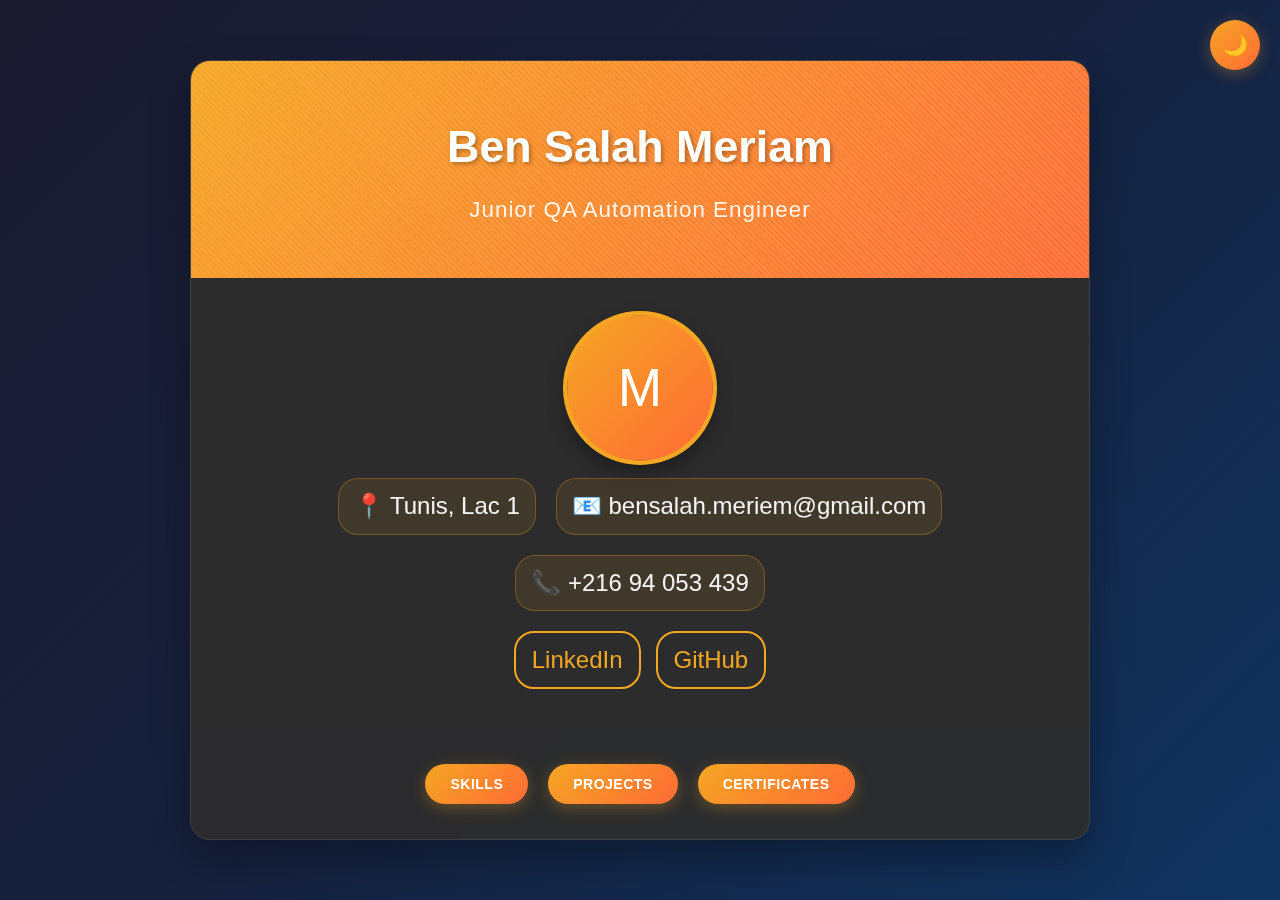
<file: index.html>
<!DOCTYPE html>
<html lang="en">
<head>
<meta charset="UTF-8" />
<meta name="viewport" content="width=device-width, initial-scale=1.0" />
<title>Ben Salah Meriam - CV</title>
<link href="./style.css" rel="stylesheet" />
</head>

<body>
  <button class="theme-toggle" onclick="toggleTheme()">🌙</button>

  <div class="container">
      <div class="header-bg">
          <header>
              <h1>Ben Salah Meriam</h1>
              <h2>Junior QA Automation Engineer</h2>
          </header>
      </div>

      <section class="profile">
          <div class="profile-img">M</div>
          <div class="contact-info">
              <div class="contact-item">
                  <span>📍 Tunis, Lac 1</span>
              </div>
              <div class="contact-item">
                  <span>📧 bensalah.meriem@gmail.com</span>
              </div>
              <div class="contact-item">
                  <span>📞 +216 94 053 439</span>
              </div>
          </div>
          <div class="socials">
              <a href="https://www.linkedin.com/in/meriam-ben-salah-a921a7119/" target="_blank">LinkedIn</a>
              <a href="https://github.com/Myriambs" target="_blank">GitHub</a>
          </div>
      </section>

      <section class="buttons">
          <button onclick="toggleSection('skills')">Skills</button>
          <button onclick="toggleSection('projects')">Projects</button>
          <button onclick="toggleSection('certificates')">Certificates</button>
      </section>

      <section id="skills" class="hidden toggle-section">
          <h3>💼 Technical Skills</h3>
          <div class="skills-grid" id="skills-container">
              <!-- Contenu généré dynamiquement -->
          </div>
      </section>

      <section id="projects" class="hidden toggle-section">
          <h3>🚀 Featured Projects</h3>
          <div class="projects-grid" id="projects-container">
              <!-- Contenu généré dynamiquement -->
          </div>
      </section>

      <section id="certificates" class="hidden toggle-section">
          <h3>🏆 Certifications & Achievements</h3>
          <div class="certificates-grid" id="certificates-container">
              <!-- Contenu généré dynamiquement -->
          </div>
      </section>
  </div>

 <script  src="./main.js" ></script>
</body>
</html>
</file>
<file: style.css>
:root {
    --primary-gradient: linear-gradient(135deg, #f5a623 0%, #ff6b35 100%);
    --bg-gradient: linear-gradient(135deg, #1a1a2e 0%, #16213e 50%, #0f3460 100%);
    --container-bg: rgba(44, 44, 44, 0.95);
    --section-bg: rgba(59, 59, 59, 0.8);
    --text-primary: #f5f5f5;
    --text-secondary: #ccc;
    --accent-color: #f5a623;
    --accent-secondary: #ff6b35;
    --border-color: rgba(255, 255, 255, 0.1);
    --skill-bg: rgba(245, 166, 35, 0.1);
    }
    
    [data-theme="light"] {
    --bg-gradient: linear-gradient(135deg, #f0f2f5 0%, #e1e8ed 50%, #d4e4f7 100%);
    --container-bg: rgba(255, 255, 255, 0.95);
    --section-bg: rgba(248, 249, 250, 0.9);
    --text-primary: #333333;
    --text-secondary: #666666;
    --border-color: rgba(0, 0, 0, 0.1);
    --skill-bg: rgba(245, 166, 35, 0.15);
    }
    
    * {
    margin: 0;
    padding: 0;
    box-sizing: border-box;
    }
    
    body {
    font-family: 'Segoe UI', Tahoma, Geneva, Verdana, sans-serif;
    background: var(--bg-gradient);
    color: var(--text-primary);
    min-height: 100vh;
    padding: 20px;
    line-height: 1.6;
    display: flex;
    justify-content: center;
    align-items: center;
    transition: all 0.3s ease;
    }
    
    .container {
    
    width: 100%;
    max-width: 900px;
    margin: 0 auto;
    background: var(--container-bg);
    border-radius: 20px;
    overflow: hidden;
    box-shadow: 0 20px 40px rgba(0, 0, 0, 0.3);
    backdrop-filter: blur(10px);
    border: 1px solid var(--border-color);
    transition: all 0.3s ease;
    }
    
    .theme-toggle {
    position: fixed;
    top: 20px;
    right: 20px;
    background: var(--primary-gradient);
    border: none;
    border-radius: 50%;
    width: 50px;
    height: 50px;
    cursor: pointer;
    font-size: 20px;
    color: white;
    box-shadow: 0 4px 15px rgba(245, 166, 35, 0.3);
    transition: all 0.3s ease;
    z-index: 1000;
    }
    
    .theme-toggle:hover {
    transform: scale(1.1);
    box-shadow: 0 6px 20px rgba(245, 166, 35, 0.5);
    }
    
    .header-bg {
    background: var(--primary-gradient);
    padding: 40px 30px;
    text-align: center;
    position: relative;
    overflow: hidden;
    }
    
    .header-bg::before {
    content: '';
    position: absolute;
    top: -50%;
    left: -50%;
    width: 200%;
    height: 200%;
    background: repeating-linear-gradient(
      45deg,
      transparent,
      transparent 2px,
      rgba(255,255,255,0.1) 2px,
      rgba(255,255,255,0.1) 4px
    );
    animation: shimmer 20s linear infinite;
    }
    
    @keyframes shimmer {
    0% { transform: translateX(-100%) translateY(-100%) rotate(45deg); }
    100% { transform: translateX(100%) translateY(100%) rotate(45deg); }
    }
    
    header {
    position: relative;
    z-index: 2;
    }
    
    header h1 {
    font-size: 2.2em;
    font-weight: 700;
    color: #fff;
    text-shadow: 2px 2px 4px rgba(0,0,0,0.3);
    margin-bottom: 10px;
    }
    
    header h2 {
    font-size: 1.4em;
    color: rgba(255,255,255,0.9);
    font-weight: 400;
    letter-spacing: 1px;
    }
    
    .profile {
    padding: 30px;
    text-align: center;
    background: var(--container-bg);
    transition: all 0.3s ease;
    }
    
    .profile-img {
    width: 120px;
    height: 120px;
    border-radius: 50%;
    margin: 0 auto 20px;
    border: 4px solid var(--accent-color);
    box-shadow: 0 8px 16px rgba(0,0,0,0.3);
    transition: transform 0.3s ease;
    background: var(--primary-gradient);
    display: flex;
    align-items: center;
    justify-content: center;
    font-size: 2.5em;
    color: white;
    }
    
    .profile-img:hover {
    transform: scale(1.05) rotate(5deg);
    }
    
    .contact-info {
    display: flex;
    flex-direction: column;
    align-items: center;
    gap: 12px;
    margin-bottom: 20px;
    }
    
    .contact-item {
    display: flex;
    align-items: center;
    gap: 8px;
    background: var(--skill-bg);
    padding: 8px 15px;
    border-radius: 20px;
    border: 1px solid rgba(245, 166, 35, 0.3);
    width: fit-content;
    font-size: 1.5em;
    }
    
    .contact-icon {
    width: 14px;
    height: 14px;
    background: var(--accent-color);
    border-radius: 50%;
    }
    
    .socials {
    display: flex;
    justify-content: center;
    gap: 15px;
    flex-wrap: wrap;
    }
    
    .socials a {
    color: var(--accent-color);
    text-decoration: none;
    padding: 8px 16px;
    border: 2px solid var(--accent-color);
    border-radius: 20px;
    transition: all 0.3s ease;
    font-weight: 500;
    font-size: 1.5em;
    }
    
    .socials a:hover {
    background: var(--accent-color);
    color: #000;
    transform: translateY(-2px);
    box-shadow: 0 5px 15px rgba(245, 166, 35, 0.4);
    }
    
    .buttons {
    display: flex;
    justify-content: center;
    gap: 12px;
    padding: 25px;
    flex-wrap: wrap;
    }
    
    button:not(.theme-toggle) {
    background: var(--primary-gradient);
    border: none;
    padding: 10px 20px;
    border-radius: 20px;
    color: #fff;
    font-weight: 600;
    cursor: pointer;
    transition: all 0.3s ease;
    font-size: 13px;
    text-transform: uppercase;
    letter-spacing: 0.5px;
    box-shadow: 0 4px 15px rgba(245, 166, 35, 0.3);
    }
    
    button:not(.theme-toggle):hover {
    transform: translateY(-3px);
    box-shadow: 0 8px 25px rgba(245, 166, 35, 0.5);
    }
    
    button:not(.theme-toggle):active {
    transform: translateY(-1px);
    }
    
    .toggle-section {
    margin: 0 20px 20px;
    background: var(--section-bg);
    border-radius: 15px;
    overflow: hidden;
    border: 1px solid var(--border-color);
    transition: all 0.5s ease;
    }
    
    .toggle-section h3 {
    background: var(--primary-gradient);
    color: white;
    padding: 18px;
    margin: 0;
    font-size: 1.7em;
    text-align: center;
    font-weight: 600;
    }
    
    .section-content {
    padding: 20px;
    }
    
    .skills-block {
    display: grid;
    grid-template-columns: repeat(auto-fit, minmax(280px, 1fr));
    gap: 20px;
    }
    
    .skill-category {
    background: var(--skill-bg);
    padding: 18px;
    border-radius: 10px;
    border-left: 4px solid var(--accent-color);
    transition: transform 0.3s ease;
    }
    
    .skill-category:hover {
    transform: translateY(-3px);
    background: rgba(245, 166, 35, 0.15);
    }
    
    .skill-category h4 {
    color: var(--accent-color);
    margin-bottom: 12px;
    font-size: 1.1em;
    display: flex;
    align-items: center;
    gap: 8px;
    }
    
    .skill-category h4::before {
    content: '●';
    color: var(--accent-color);
    }
    
    .skill-category ul {
    list-style: none;
    padding-left: 0;
    }
    
    .skill-category li {
    padding: 6px 0;
    border-bottom: 1px solid var(--border-color);
    transition: color 0.3s ease;
    font-size: 1.4em;
    }
    
    .skill-category li:hover {
    color: var(--accent-color);
    }
    
    .skill-category li:last-child {
    border-bottom: none;
    }
    
    .projects-grid {
    display: flex;
    flex-direction: column;
    gap: 18px;
    }
    
    .project-item {
    background: var(--skill-bg);
    padding: 18px;
    border-radius: 10px;
    border-left: 4px solid var(--accent-color);
    transition: all 0.3s ease;
    }
    
    .project-item:hover {
    transform: translateX(8px);
    background: rgba(245, 166, 35, 0.15);
    }
    
    .project-item a {
    color: var(--accent-color);
    text-decoration: none;
    font-weight: 600;
    font-size: 1.05em;
    }
    
    .project-item a:hover {
    color: var(--accent-secondary);
    }
    
    .project-item p {
    margin-top: 8px;
    color: var(--text-secondary);
    font-size: 0.9em;
    }
    
    .certificates-grid {
    display: grid;
    grid-template-columns: repeat(auto-fit, minmax(250px, 1fr));
    gap: 15px;
    }
    
    .certificate-item {
    background: var(--skill-bg);
    padding: 18px;
    border-radius: 10px;
    text-align: center;
    border: 2px solid rgba(245, 166, 35, 0.3);
    transition: all 0.3s ease;
    }
    
    .certificate-item:hover {
    transform: scale(1.02);
    border-color: var(--accent-color);
    box-shadow: 0 8px 20px rgba(245, 166, 35, 0.3);
    }
    
    .certificate-item strong {
    color: var(--text-primary);
    font-size: 1.05em;
    }
    
    .certificate-item p {
    margin-top: 6px;
    color: var(--text-secondary);
    font-size: 0.85em;
    }
    
    .hidden {
    display: none;
    }
    
    .show {
    animation: slideIn 0.5s ease forwards;
    }
    
    @keyframes slideIn {
    from {
      opacity: 0;
      transform: translateY(-20px);
    }
    to {
      opacity: 1;
      transform: translateY(0);
    }
    }
    
    /* Larger screens - above 600px */
    @media (min-width: 601px) {
    .container {
      max-width: 900px;
    }
    
    .header-bg {
      padding: 50px 40px;
    }
    
    header h1 {
      font-size: 2.8em;
    }
    
    header h2 {
      font-size: 1.4em;
    }
    
    .profile {
      padding: 40px;
    }
    
    .profile-img {
      width: 140px;
      height: 140px;
      font-size: 3em;
    }
    
    .contact-info {
      flex-direction: row;
      flex-wrap: wrap;
      justify-content: center;
      gap: 20px;
    }
    
    .buttons {
      padding: 35px;
      gap: 20px;
    }
    
    button:not(.theme-toggle) {
      padding: 12px 25px;
      font-size: 14px;
    }
    
    .section-content {
      padding: 30px;
    }
    
    .toggle-section h3 {
      padding: 25px;
      font-size: 1.4em;
    }
    }
    
    /* Optimized for 600px screens and below */
    @media (max-width: 650px) {
    body {
      padding: 15px;
    }
    
    .container {
      max-width: 100%;
      border-radius: 15px;
    }
    
    .header-bg {
      padding: 30px 20px;
    }
    
    header h1 {
      font-size: 2em;
    }
    
    header h2 {
      font-size: 1.1em;
    }
    
    .profile {
      padding: 25px 20px;
    }
    
    .profile-img {
      width: 100px;
      height: 100px;
      font-size: 2.2em;
    }
    
    .buttons {
      padding: 20px;
      gap: 10px;
    }
    
    button:not(.theme-toggle) {
      padding: 8px 16px;
      font-size: 12px;
    }
    
    .toggle-section {
      margin: 0 15px 15px;
    }
    
    .section-content {
      padding: 18px;
    }
    
    .toggle-section h3 {
      padding: 15px;
      font-size: 1.2em;
    }
    
    .contact-info {
      gap: 10px;
    }
    
    .contact-item {
      padding: 6px 12px;
      font-size: 0.85em;
    }
    
    .socials a {
      padding: 6px 12px;
      font-size: 0.85em;
    }
    
    .theme-toggle {
      width: 45px;
      height: 45px;
      font-size: 18px;
      top: 15px;
      right: 15px;
    }
    }
    
    @media (max-width: 480px) {
    body {
      padding: 10px;
    }
    
    header h1 {
      font-size: 1.8em;
    }
    
    .profile-img {
      width: 90px;
      height: 90px;
      font-size: 2em;
    }
    
    .contact-info {
      gap: 8px;
    }
    
    .socials {
      gap: 10px;
    }
    }
    
    /* Loading animation */
    .container {
    animation: fadeInUp 0.8s ease;
    }
    
    @keyframes fadeInUp {
    from {
      opacity: 0;
      transform: translateY(30px);
    }
    to {
      opacity: 1;
      transform: translateY(0);
    }
    }
    
    /* Theme transition */
    * {
    transition: background-color 0.3s ease, color 0.3s ease, border-color 0.3s ease;
    }
</file>
<file: testStyle.css>
:root {
    --primary-gradient: linear-gradient(135deg, #f5a623 0%, #ff6b35 100%);
    --bg-gradient: linear-gradient(135deg, #1a1a2e 0%, #16213e 50%, #0f3460 100%);
    --container-bg: rgba(44, 44, 44, 0.95);
    --section-bg: rgba(59, 59, 59, 0.8);
    --text-primary: #f5f5f5;
    --text-secondary: #ccc;
    --accent-color: #f5a623;
    --accent-secondary: #ff6b35;
    --border-color: rgba(255, 255, 255, 0.1);
    --skill-bg: rgba(245, 166, 35, 0.1);
    }
    
    [data-theme="light"] {
    --bg-gradient: linear-gradient(135deg, #f0f2f5 0%, #e1e8ed 50%, #d4e4f7 100%);
    --container-bg: rgba(255, 255, 255, 0.95);
    --section-bg: rgba(248, 249, 250, 0.9);
    --text-primary: #333333;
    --text-secondary: #666666;
    --border-color: rgba(0, 0, 0, 0.1);
    --skill-bg: rgba(245, 166, 35, 0.15);
    }
    
    * {
    margin: 0;
    padding: 0;
    box-sizing: border-box;
    }
    
    body {
    font-family: 'Segoe UI', Tahoma, Geneva, Verdana, sans-serif;
    background: var(--bg-gradient);
    color: var(--text-primary);
    min-height: 100vh;
    padding: 20px;
    line-height: 1.6;
    display: flex;
    justify-content: center;
    align-items: center;
    transition: all 0.3s ease;
    }
    
    .container {
    
    width: 100%;
    max-width: 900px;
    margin: 0 auto;
    background: var(--container-bg);
    border-radius: 20px;
    overflow: hidden;
    box-shadow: 0 20px 40px rgba(0, 0, 0, 0.3);
    backdrop-filter: blur(10px);
    border: 1px solid var(--border-color);
    transition: all 0.3s ease;
    }
    
    .theme-toggle {
    position: fixed;
    top: 20px;
    right: 20px;
    background: var(--primary-gradient);
    border: none;
    border-radius: 50%;
    width: 50px;
    height: 50px;
    cursor: pointer;
    font-size: 20px;
    color: white;
    box-shadow: 0 4px 15px rgba(245, 166, 35, 0.3);
    transition: all 0.3s ease;
    z-index: 1000;
    }
    
    .theme-toggle:hover {
    transform: scale(1.1);
    box-shadow: 0 6px 20px rgba(245, 166, 35, 0.5);
    }
    
    .header-bg {
    background: var(--primary-gradient);
    padding: 40px 30px;
    text-align: center;
    position: relative;
    overflow: hidden;
    }
    
    .header-bg::before {
    content: '';
    position: absolute;
    top: -50%;
    left: -50%;
    width: 200%;
    height: 200%;
    background: repeating-linear-gradient(
      45deg,
      transparent,
      transparent 2px,
      rgba(255,255,255,0.1) 2px,
      rgba(255,255,255,0.1) 4px
    );
    animation: shimmer 20s linear infinite;
    }
    
    @keyframes shimmer {
    0% { transform: translateX(-100%) translateY(-100%) rotate(45deg); }
    100% { transform: translateX(100%) translateY(100%) rotate(45deg); }
    }
    
    header {
    position: relative;
    z-index: 2;
    }
    
    header h1 {
    font-size: 2.2em;
    font-weight: 700;
    color: #fff;
    text-shadow: 2px 2px 4px rgba(0,0,0,0.3);
    margin-bottom: 10px;
    }
    
    header h2 {
    font-size: 1.4em;
    color: rgba(255,255,255,0.9);
    font-weight: 400;
    letter-spacing: 1px;
    }
    
    .profile {
    padding: 30px;
    text-align: center;
    background: var(--container-bg);
    transition: all 0.3s ease;
    }
    
    .profile-img {
    width: 120px;
    height: 120px;
    border-radius: 50%;
    margin: 0 auto 20px;
    border: 4px solid var(--accent-color);
    box-shadow: 0 8px 16px rgba(0,0,0,0.3);
    transition: transform 0.3s ease;
    background: var(--primary-gradient);
    display: flex;
    align-items: center;
    justify-content: center;
    font-size: 2.5em;
    color: white;
    }
    
    .profile-img:hover {
    transform: scale(1.05) rotate(5deg);
    }
    
    .contact-info {
    display: flex;
    flex-direction: column;
    align-items: center;
    gap: 12px;
    margin-bottom: 20px;
    }
    
    .contact-item {
    display: flex;
    align-items: center;
    gap: 8px;
    background: var(--skill-bg);
    padding: 8px 15px;
    border-radius: 20px;
    border: 1px solid rgba(245, 166, 35, 0.3);
    width: fit-content;
    font-size: 1.5em;
    }
    
    .contact-icon {
    width: 14px;
    height: 14px;
    background: var(--accent-color);
    border-radius: 50%;
    }
    
    .socials {
    display: flex;
    justify-content: center;
    gap: 15px;
    flex-wrap: wrap;
    }
    
    .socials a {
    color: var(--accent-color);
    text-decoration: none;
    padding: 8px 16px;
    border: 2px solid var(--accent-color);
    border-radius: 20px;
    transition: all 0.3s ease;
    font-weight: 500;
    font-size: 1.5em;
    }
    
    .socials a:hover {
    background: var(--accent-color);
    color: #000;
    transform: translateY(-2px);
    box-shadow: 0 5px 15px rgba(245, 166, 35, 0.4);
    }
    
    .buttons {
    display: flex;
    justify-content: center;
    gap: 12px;
    padding: 25px;
    flex-wrap: wrap;
    }
    
    button:not(.theme-toggle) {
    background: var(--primary-gradient);
    border: none;
    padding: 10px 20px;
    border-radius: 20px;
    color: #fff;
    font-weight: 600;
    cursor: pointer;
    transition: all 0.3s ease;
    font-size: 13px;
    text-transform: uppercase;
    letter-spacing: 0.5px;
    box-shadow: 0 4px 15px rgba(245, 166, 35, 0.3);
    }
    
    button:not(.theme-toggle):hover {
    transform: translateY(-3px);
    box-shadow: 0 8px 25px rgba(245, 166, 35, 0.5);
    }
    
    button:not(.theme-toggle):active {
    transform: translateY(-1px);
    }
    
    .toggle-section {
    margin: 0 20px 20px;
    background: var(--section-bg);
    border-radius: 15px;
    overflow: hidden;
    border: 1px solid var(--border-color);
    transition: all 0.5s ease;
    }
    
    .toggle-section h3 {
    background: var(--primary-gradient);
    color: white;
    padding: 18px;
    margin: 0;
    font-size: 1.7em;
    text-align: center;
    font-weight: 600;
    }
    
    .section-content {
    padding: 20px;
    }
    
    .skills-block {
    display: grid;
    grid-template-columns: repeat(auto-fit, minmax(280px, 1fr));
    gap: 20px;
    }
    
    .skill-category {
    background: var(--skill-bg);
    padding: 18px;
    border-radius: 10px;
    border-left: 4px solid var(--accent-color);
    transition: transform 0.3s ease;
    }
    
    .skill-category:hover {
    transform: translateY(-3px);
    background: rgba(245, 166, 35, 0.15);
    }
    
    .skill-category h4 {
    color: var(--accent-color);
    margin-bottom: 12px;
    font-size: 1.1em;
    display: flex;
    align-items: center;
    gap: 8px;
    }
    
    .skill-category h4::before {
    content: '●';
    color: var(--accent-color);
    }
    
    .skill-category ul {
    list-style: none;
    padding-left: 0;
    }
    
    .skill-category li {
    padding: 6px 0;
    border-bottom: 1px solid var(--border-color);
    transition: color 0.3s ease;
    font-size: 1.4em;
    }
    
    .skill-category li:hover {
    color: var(--accent-color);
    }
    
    .skill-category li:last-child {
    border-bottom: none;
    }
    
    .projects-grid {
    display: flex;
    flex-direction: column;
    gap: 18px;
    }
    
    .project-item {
    background: var(--skill-bg);
    padding: 18px;
    border-radius: 10px;
    border-left: 4px solid var(--accent-color);
    transition: all 0.3s ease;
    }
    
    .project-item:hover {
    transform: translateX(8px);
    background: rgba(245, 166, 35, 0.15);
    }
    
    .project-item a {
    color: var(--accent-color);
    text-decoration: none;
    font-weight: 600;
    font-size: 1.05em;
    }
    
    .project-item a:hover {
    color: var(--accent-secondary);
    }
    
    .project-item p {
    margin-top: 8px;
    color: var(--text-secondary);
    font-size: 0.9em;
    }
    
    .certificates-grid {
    display: grid;
    grid-template-columns: repeat(auto-fit, minmax(250px, 1fr));
    gap: 15px;
    }
    
    .certificate-item {
    background: var(--skill-bg);
    padding: 18px;
    border-radius: 10px;
    text-align: center;
    border: 2px solid rgba(245, 166, 35, 0.3);
    transition: all 0.3s ease;
    }
    
    .certificate-item:hover {
    transform: scale(1.02);
    border-color: var(--accent-color);
    box-shadow: 0 8px 20px rgba(245, 166, 35, 0.3);
    }
    
    .certificate-item strong {
    color: var(--text-primary);
    font-size: 1.05em;
    }
    
    .certificate-item p {
    margin-top: 6px;
    color: var(--text-secondary);
    font-size: 0.85em;
    }
    
    .hidden {
    display: none;
    }
    
    .show {
    animation: slideIn 0.5s ease forwards;
    }
    
    @keyframes slideIn {
    from {
      opacity: 0;
      transform: translateY(-20px);
    }
    to {
      opacity: 1;
      transform: translateY(0);
    }
    }
    
    /* Larger screens - above 600px */
    @media (min-width: 601px) {
    .container {
      max-width: 900px;
    }
    
    .header-bg {
      padding: 50px 40px;
    }
    
    header h1 {
      font-size: 2.8em;
    }
    
    header h2 {
      font-size: 1.4em;
    }
    
    .profile {
      padding: 40px;
    }
    
    .profile-img {
      width: 140px;
      height: 140px;
      font-size: 3em;
    }
    
    .contact-info {
      flex-direction: row;
      flex-wrap: wrap;
      justify-content: center;
      gap: 20px;
    }
    
    .buttons {
      padding: 35px;
      gap: 20px;
    }
    
    button:not(.theme-toggle) {
      padding: 12px 25px;
      font-size: 14px;
    }
    
    .section-content {
      padding: 30px;
    }
    
    .toggle-section h3 {
      padding: 25px;
      font-size: 1.4em;
    }
    }
    
    /* Optimized for 600px screens and below */
    @media (max-width: 650px) {
    body {
      padding: 15px;
    }
    
    .container {
      max-width: 100%;
      border-radius: 15px;
    }
    
    .header-bg {
      padding: 30px 20px;
    }
    
    header h1 {
      font-size: 2em;
    }
    
    header h2 {
      font-size: 1.1em;
    }
    
    .profile {
      padding: 25px 20px;
    }
    
    .profile-img {
      width: 100px;
      height: 100px;
      font-size: 2.2em;
    }
    
    .buttons {
      padding: 20px;
      gap: 10px;
    }
    
    button:not(.theme-toggle) {
      padding: 8px 16px;
      font-size: 12px;
    }
    
    .toggle-section {
      margin: 0 15px 15px;
    }
    
    .section-content {
      padding: 18px;
    }
    
    .toggle-section h3 {
      padding: 15px;
      font-size: 1.2em;
    }
    
    .contact-info {
      gap: 10px;
    }
    
    .contact-item {
      padding: 6px 12px;
      font-size: 0.85em;
    }
    
    .socials a {
      padding: 6px 12px;
      font-size: 0.85em;
    }
    
    .theme-toggle {
      width: 45px;
      height: 45px;
      font-size: 18px;
      top: 15px;
      right: 15px;
    }
    }
    
    @media (max-width: 480px) {
    body {
      padding: 10px;
    }
    
    header h1 {
      font-size: 1.8em;
    }
    
    .profile-img {
      width: 90px;
      height: 90px;
      font-size: 2em;
    }
    
    .contact-info {
      gap: 8px;
    }
    
    .socials {
      gap: 10px;
    }
    }
    
    /* Loading animation */
    .container {
    animation: fadeInUp 0.8s ease;
    }
    
    @keyframes fadeInUp {
    from {
      opacity: 0;
      transform: translateY(30px);
    }
    to {
      opacity: 1;
      transform: translateY(0);
    }
    }
    
    /* Theme transition */
    * {
    transition: background-color 0.3s ease, color 0.3s ease, border-color 0.3s ease;
    }
</file>
